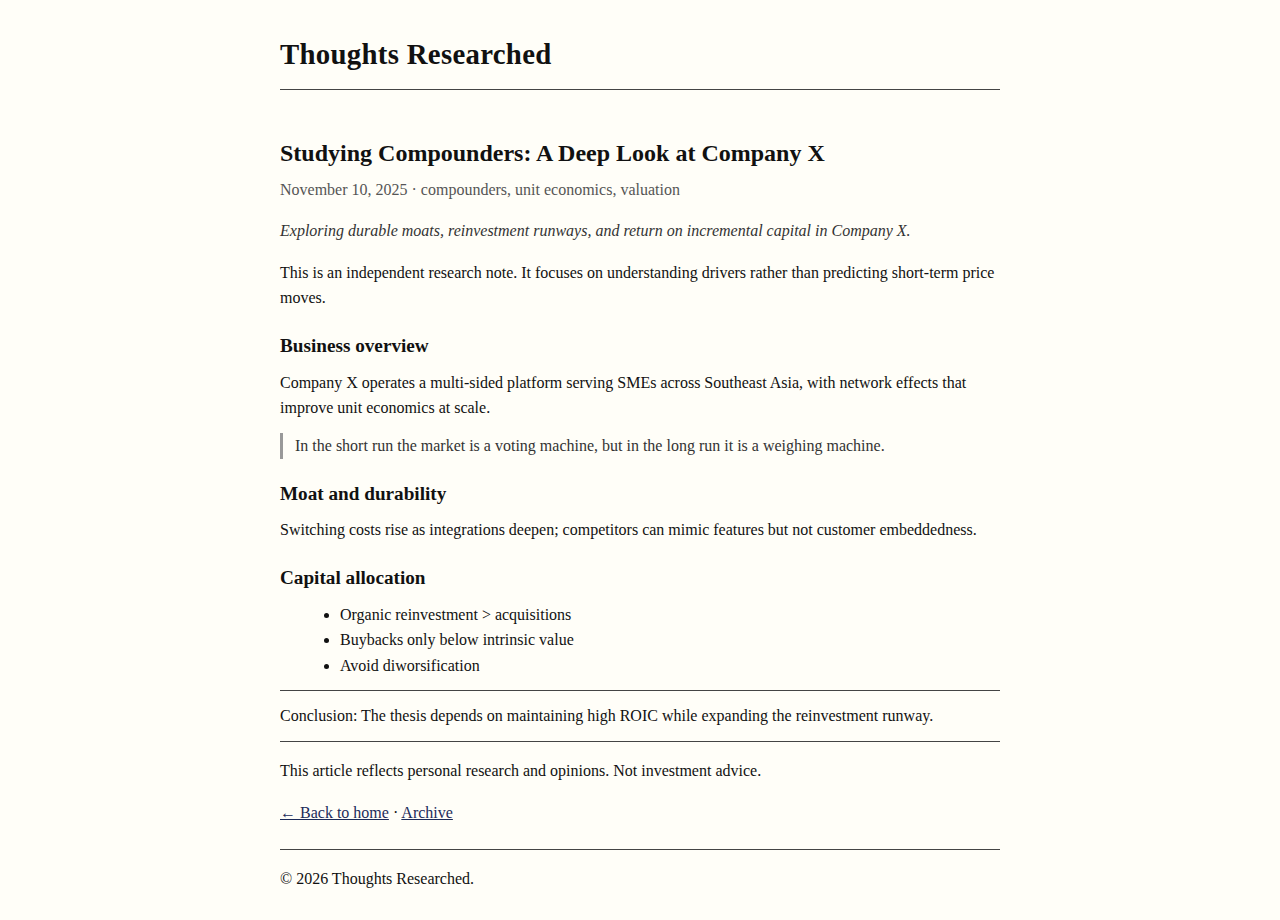
<file: article.html>
<!doctype html>
<html lang="en">
<head>
  <meta charset="utf-8">
  <title id="doc-title">Thoughts Researched — Article</title>
  <meta name="viewport" content="width=device-width, initial-scale=1">
  <meta name="description" id="doc-desc" content="Independent long-form article">
  <link rel="stylesheet" href="styles.css">
  <link rel="icon" href="assets/favicon.ico">
</head>
<body>
  <header class="site-header">
    <h1><a href="index.html" class="no-underline">Thoughts Researched</a></h1>
    <hr>
  </header>

  <main class="container article-container">
    <article id="article">
      <h2 id="title">Article Title</h2>
      <p class="meta">
        <span id="date">Date</span> · <span id="tags">Tags</span>
      </p>

      <div id="summary" class="summary"></div>

      <div id="content" class="content">
        <!-- Article content injected by script.js from JSON file -->
      </div>

      <hr>
      <p class="footnote">This article reflects personal research and opinions. Not investment advice.</p>
    </article>

    <nav class="article-nav">
      <a href="index.html">← Back to home</a> · <a href="archive.html">Archive</a>
    </nav>
  </main>

  <footer class="site-footer">
    <hr>
    <p>© <span id="year"></span> Thoughts Researched.</p>
  </footer>

  <script src="script.js"></script>
</body>
</html>
</file>
<file: styles.css>
/* Typography & layout */
html { font-size: 16px; }
body {
  margin: 0;
  padding: 0;
  color: #111;
  background: #fffef8; /* Slight off-white for a paper feel */
  font-family: Georgia, "Times New Roman", Times, serif;
  line-height: 1.6;
}

.container { max-width: 720px; margin: 0 auto; padding: 0 16px; }
.site-header, .site-footer { max-width: 720px; margin: 0 auto; padding: 12px 16px; }
.site-header h1 { margin-bottom: 4px; font-size: 1.8rem; letter-spacing: 0.3px; }
.subtitle { margin-top: 0; color: #444; font-style: italic; }

hr { border: none; border-top: 1px solid #444; margin: 12px 0; }

a { color: #1c2b5a; text-decoration: underline; }
a.no-underline { text-decoration: none; color: inherit; }

/* Lists */
.articles-list { margin: 0; padding: 0; }
.article-item {
  list-style: none;
  margin: 0 0 8px 0;
  padding: 0;
}
.article-item a.title {
  display: inline-block;
  font-weight: bold;
}
.article-item .meta {
  color: #555;
  font-size: 0.95rem;
}

/* Article page */
.article-container h2 { margin-bottom: 4px; }
.meta { color: #555; margin-top: 0; }
.summary { color: #333; font-style: italic; margin: 12px 0 16px; }
.content p { margin: 0 0 12px; }
.content h3 { margin: 20px 0 8px; font-size: 1.2rem; }
.content blockquote {
  margin: 12px 0;
  padding-left: 12px;
  border-left: 3px solid #999;
  color: #333;
}
.content ul, .content ol { margin: 0 0 12px 20px; }
.mono { font-family: "Courier New", Courier, monospace; }

.notice {
  background: #fff;
  border: 1px solid #222;
  padding: 10px 12px;
  margin: 12px 0 18px;
}

/* Print */
@media print {
  a { color: #000; text-decoration: none; }
  .site-header .subtitle, .more-links, .article-nav { display: none; }
  body { background: #fff; }
}
</file>
